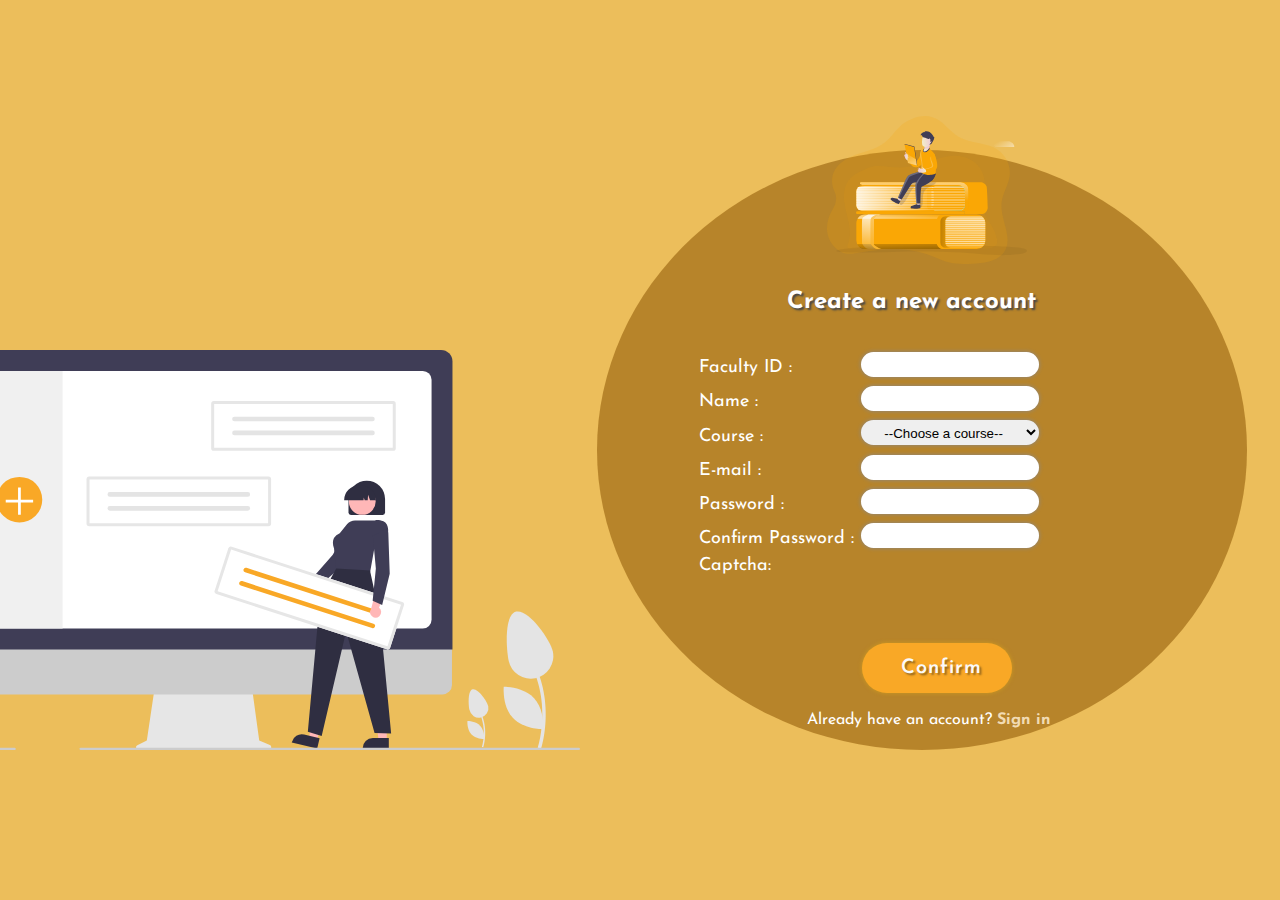
<file: Project/faculty-signup.html>
<!DOCTYPE html>
<html>
  <head>
    <meta charset="utf-8" />
    <meta http-equiv="X-UA-Compatible" content="IE=edge" />
    <link
      rel="stylesheet"
      href="https://cdnjs.cloudflare.com/ajax/libs/font-awesome/4.7.0/css/font-awesome.min.css"
    />
    <link
      rel="shortcut icon"
      href="Book Lover_Monochromatic.svg"
      type="image/x-icon"
    />
    <title>Faculty-SignUp</title>
    <meta name="viewport" content="width=device-width, initial-scale=1" />
    <link rel="stylesheet" href="faculty-signup.css" />
    <script src="https://www.google.com/recaptcha/api.js" async defer></script>
  </head>

  <body>
    <div class="container">
      <form action="" method="">
        <div class="form-container">
          <div class="images">
            <img
              id="fsignup"
              src="faculty-signup-img.svg"
              alt="faculty-sign-up"
            />
            <img id="logo" src="Book Lover_Monochromatic.svg" alt="logo" />
          </div>
          <div class="heading">
            <h2>Create a new account</h2>
          </div>
          <div class="form-input">
            <table>
              <div class="input-1">
                <tr>
                  <td><label for="fid">Faculty ID :</label></td>
                  <td><input id="fid" type="text" /></td>
                </tr>
              </div>

              <div class="input-2">
                <tr>
                  <td><label for="fname">Name :</label></td>

                  <td><input type="text" /></td>
                </tr>
              </div>
              <div class="input-3">
                <tr>
                  <td><label for="course">Course :</label></td>
                  <td>
                    <select name="" id="course">
                      <option>--Choose a course--</option>
                      <option>MCA</option>
                      <option>MBA</option>
                      <option>MBA</option>
                    </select>
                  </td>
                </tr>
              </div>
              <div class="input-3">
                <tr>
                  <td>
                    <label for="email">E-mail :</label>
                  </td>
                  <td><input id="email" type="email" /></td>
                </tr>
              </div>
              <div class="input-4">
                <tr>
                  <td><label for="pass">Password :</label></td>
                  <td><input id="pass" type="password" /></td>
                </tr>
              </div>
              <div class="input-5">
                <tr>
                  <td><label for="conpass"> Confirm Password :</label></td>
                  <td><input id="conpass" type="password" /></td>
                </tr>
              </div>
              <div class="captcha">
                <tr>
                  <td><label>Captcha:</label></td>
                  <td>
                    <div
                      class="g-recaptcha"
                      data-sitekey="6LeIxAcTAAAAAJcZVRqyHh71UMIEGNQ_MXjiZKhI"
                    ></div>
                  </td>
                </tr>
              </div>
            </table>
          </div>
          <div class="button">
            <input type="submit" value="Confirm" />
          </div>
          <div class="link-container">
            <br /><br />
            Already have an account? <a href="#">Sign in</a>
          </div>
        </div>
      </form>
    </div>
  </body>
</html>
</file>
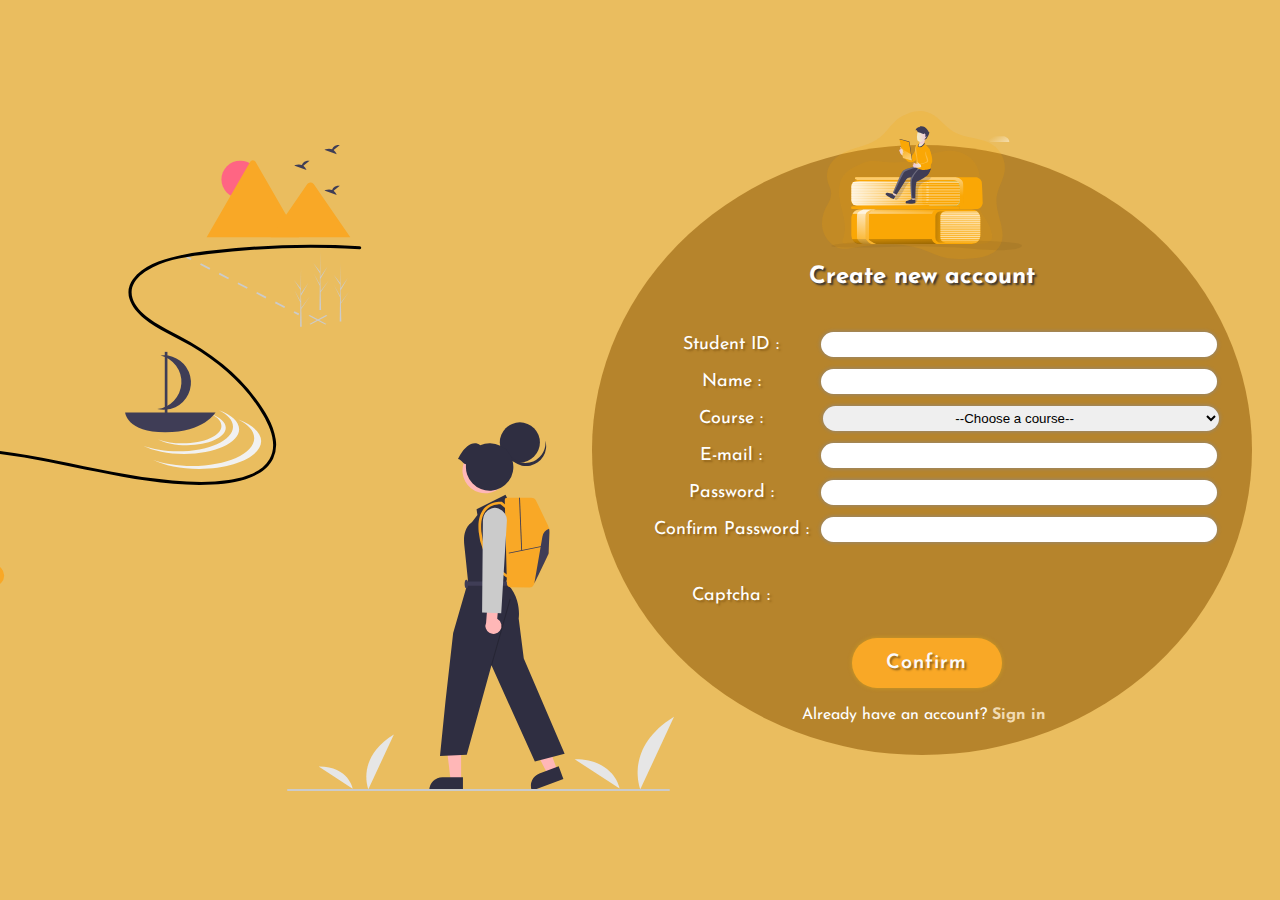
<file: Project/student-signup.html>
<!-- insert and style fontawesome eye icon & code for captcha -->
<!-- HEX CODE FOR THEME COLOR USED #F9A826 -->
<!DOCTYPE html>
<html>
  <head>
    <meta charset="utf-8" />
    <meta http-equiv="X-UA-Compatible" content="IE=edge" />
    <link
      rel="stylesheet"
      href="https://cdnjs.cloudflare.com/ajax/libs/font-awesome/4.7.0/css/font-awesome.min.css"
    />
    <title>Student-SignUp</title>
    <link
      rel="shortcut icon"
      href="Book Lover_Monochromatic.svg"
      type="image/x-icon"
    />
    <meta name="viewport" content="width=device-width, initial-scale=1" />
    <link rel="stylesheet" href="student-signup.css" />
    <script src="https://www.google.com/recaptcha/api.js" async defer></script>
  </head>

  <body>
    <form class="form-container" method="post" action="#">
      <div class="signupimg">
        <img src="student-signup-img.svg" alt="student-signup-img" />
      </div>
      <img id="logo" src="Book Lover_Monochromatic.svg" alt="logo" />

      <div class="container">
        <h2 id="heading">Create new account</h2>

        <table>
          <tr>
            <td><label for="sid">Student ID :</label></td>
            <td><input type="text" id="sid" required /></td>
          </tr>
          <tr>
            <td><label for="name" id="sname">Name :</label></td>
            <td><input type="text" id="name" required /></td>
          </tr>

          <tr>
            <td><label for="course" id="scourse">Course :</label></td>
            <td>
              <select id="course" required>
                <option>--Choose a course--</option>
                <option>MCA</option>
                <option>MBA</option>
                <option>MBA(DM)</option>
              </select>
            </td>
          </tr>
          <tr>
            <td><label for="email">E-mail :</label></td>
            <td><input id="email" type="email" required /></td>
          </tr>
          <tr>
            <td><label for="pass1">Password :</label></td>
            <td><input id="pass1" type="password" required /></td>
            <!-- <i class="fa-solid fa-eye"></i>
                    <i class="fa-solid fa-eye-slash"></i> -->
          </tr>
          <tr>
            <td><label for="pass2">Confirm Password :</label></td>
            <td><input id="pass2" type="password" required /></td>
          </tr>
          <div class="captcha">
            <tr>
              <td>
                <label style="position: relative; top: 38px">Captcha :</label>
              </td>
              <div
                class="g-recaptcha"
                data-sitekey="6LeIxAcTAAAAAJcZVRqyHh71UMIEGNQ_MXjiZKhI"
              ></div>
              <br />
            </tr>
          </div>
        </table>
      </div>
      <div class="button">
        <input type="submit" value="Confirm" />
      </div>
      <div class="link-container">
        <br /><br />
        Already have an account? <a href="login.html">Sign in</a>
      </div>
    </form>
  </body>
</html>
</file>
<file: Project/faculty-signup.css>
@import url("https://fonts.googleapis.com/css2?family=Josefin+Sans&display=swap");
* {
  margin: 0;
  padding: 0;
  box-sizing: border-box;
}

body,
input {
  font-family: "Josefin Sans", sans-serif;
}

body {
  background-color: #e7ac2dc7;
}

.form-container {
  width: 650px;
  height: 600px;
  color: #fff;
  background: #925b0896;
  border-radius: 55%;
  position: absolute;
  top: 50%;
  left: 72%;
  transform: translate(-50%, -50%);
}

.images {
  display: flex;
  flex-direction: row;
}

.form-container .images #fsignup {
  height: 400px;
  position: absolute;
  left: -750px;
  top: 200px;
}

.form-container .images #logo {
  height: 200px;
  width: 200px;
  position: absolute;
  left: 230px;
  top: -60px;
}

.form-container .heading {
  margin: 10px;
  width: 500px;
  padding-top: 20px;
  padding-bottom: 50px;
  position: relative;
  top: 110px;
  left: 180px;
  text-shadow: 2px 2px 2px #474746;
}

.form-container .form-input {
  position: absolute;
  top: 200px;
  left: 100px;
  box-sizing: border-box;
}

.form-container label {
  font-size: 18px;
}

.form-container input {
  margin: 0px 5px;
  height: 25px;
  width: 100%;
  outline: none;
  padding-left: 10px;
  margin-bottom: 7px;
  line-height: 5px;
  box-sizing: border-box;
  border: none 1px #ddd;
  border-radius: 30px;
  box-shadow: rgb(137, 137, 141) 0px 0px 4px 0px;
  color: black;
}

input[type="text"]:focus,
input[type="password"]:focus,
input[type="email"]:focus,
.form-container select:focus {
  border: solid 1px #ebd6b6;
  box-shadow: 0px 0px 4px 0px #645135d8;
}

.form-container select {
  margin: 0px 5px;
  height: 25px;
  width: 100%;
  outline: none;
  margin-bottom: 8px;
  padding: 5px;
  box-sizing: border-box;
  border: none 1px #ddd;
  border-radius: 30px;
  box-shadow: rgb(137, 137, 141) 0px 0px 4px 0px;
  color: black;
  text-align: center;
}

.button input[type="submit"] {
  width: 150px;
  height: 50px;
  font-size: 20px;
  font-weight: 600;
  letter-spacing: 1px;
  outline: rgb(250, 250, 250) none 0px;
  border: 0px none rgb(250, 250, 250);
  border-radius: 30px;
  box-shadow: rgb(223, 170, 27, 0.603) 0px 0px 4px 0px;
  color: rgb(250, 250, 250);
  background: rgb(249, 168, 38) none repeat scroll 0% 0% / auto padding-box
    border-box;
  transition: 0.4s ease-in;
  position: absolute;
  left: 260px;
  top: 493px;
  text-shadow: 2px 2px 2px #94661c;
}

.button input[type="submit"]:hover,
.button input[type="submit"]:focus {
  width: 150px;
  height: 50px;
  font-size: 20px;
  font-weight: 600;
  letter-spacing: 1px;
  outline: rgb(249, 168, 38) none 0px;
  border: 0px none rgb(249, 168, 38);
  border-radius: 30px;
  box-shadow: rgba(223, 170, 27, 0.603) 0px 0px 4px 0px;
  color: rgb(249, 168, 38);
  background: rgb(255, 255, 255) none repeat scroll 0% 0% / auto padding-box
    border-box;
  transition: 0.4s ease-in;
  cursor: pointer;
  text-shadow: none;
}

.link-container {
  position: absolute;
  top: 530px;
  left: 210px;
}

.link-container a {
  text-decoration: none;
  color: #f1dbb3;
  font-weight: bold;
}

.link-container a:hover,
.link-container a:focus {
  text-decoration: none;
  color: #350ad1;
  font-weight: bold;
}

.g-recaptcha {
  position: relative;
  left: 10px;
}
</file>
<file: Project/student-signup.css>
@import url("https://fonts.googleapis.com/css2?family=Josefin+Sans&display=swap");
* {
  margin: 0;
  padding: 0;
  box-sizing: border-box;
}

body,
input {
  font-family: "Josefin Sans", sans-serif;
  color: white;
}

body {
  background-color: #e4ab32c7;
}

form {
  width: 660px;
  height: 610px;
  background: #925b0896;
  border-radius: 55%;
  position: absolute;
  top: 50%;
  left: 72%;
  transform: translate(-50%, -50%);
}

#logo {
  height: 200px;
  width: 200px;
  position: absolute;
  left: 230px;
  top: -60px;
}

.signupimg {
  height: 50%;
  width: 50%;
  position: absolute;
  left: -750px;
}

.container {
  display: flex;
  align-items: left;
  justify-content: left;
  flex-direction: column;
  text-align: center;
  margin-bottom: 20px;
  position: relative;
  top: 50px;
  left: 50px;
  border: 2px 2px;
}

.container h2 {
  margin: 10px;
  padding-top: 20px;
  padding-bottom: 50px;
  position: relative;
  top: 40px;
  left: -50px;
  text-shadow: 2px 2px 2px #38332f;
}

.container table {
  position: absolute;
  left: 10px;
  top: 130px;
}

.container label {
  font-size: 18px;
  text-shadow: 2px 2px 2px #94661c;
}

.container input {
  margin: 5px 10px;
  height: 25px;
  width: 200%;
  outline: none;
  padding: 10px;
  box-sizing: border-box;
  border: none 1px #ddd;
  border-radius: 30px;
  box-shadow: rgb(137, 137, 141) 0px 0px 4px 0px;
  color: black;
}

input[type="text"]:focus,
input[type="password"]:focus,
input[type="email"]:focus,
select:focus {
  border: solid 1px #ebd6b6;
  box-shadow: 0px 0px 4px 0px #645135d8;
}

.button input[type="submit"] {
  width: 150px;
  height: 50px;
  font-size: 20px;
  font-weight: 600;
  letter-spacing: 1px;
  outline: rgb(250, 250, 250) none 0px;
  border: 0px none rgb(250, 250, 250);
  border-radius: 30px;
  box-shadow: rgb(223, 170, 27, 0.603) 0px 0px 4px 0px;
  color: rgb(250, 250, 250);
  background: rgb(249, 168, 38) none repeat scroll 0% 0% / auto padding-box
    border-box;
  transition: 0.4s ease-in;
  position: absolute;
  left: 260px;
  top: 493px;
  text-shadow: 2px 2px 2px #94661c;
}

.button input[type="submit"]:hover,
.button input[type="submit"]:focus {
  width: 150px;
  height: 50px;
  font-size: 20px;
  font-weight: 600;
  letter-spacing: 1px;
  outline: rgb(249, 168, 38) none 0px;
  border: 0px none rgb(249, 168, 38);
  border-radius: 30px;
  box-shadow: rgba(223, 170, 27, 0.603) 0px 0px 4px 0px;
  color: rgb(249, 168, 38);
  background: rgb(255, 255, 255) none repeat scroll 0% 0% / auto padding-box
    border-box;
  transition: 0.4s ease-in;
  cursor: pointer;
  text-shadow: none;
}

select {
  margin: 5px 12px;
  height: 25px;
  width: 200%;
  outline: none;
  text-align: center;
  box-sizing: border-box;
  border: none 1px #ddd;
  border-radius: 30px;
  box-shadow: rgb(137, 137, 141) 0px 0px 4px 0px;
}

.link-container {
  position: absolute;
  top: 530px;
  left: 210px;
}

.link-container a {
  text-decoration: none;
  color: #f1dbb3;
  font-weight: bold;
}

.link-container a:hover,
.link-container a:focus {
  text-decoration: none;
  color: #350ad1;
  font-weight: bold;
}

.g-recaptcha {
  position: absolute;
  top: 355px;
  left: 180px;
}
</file>
